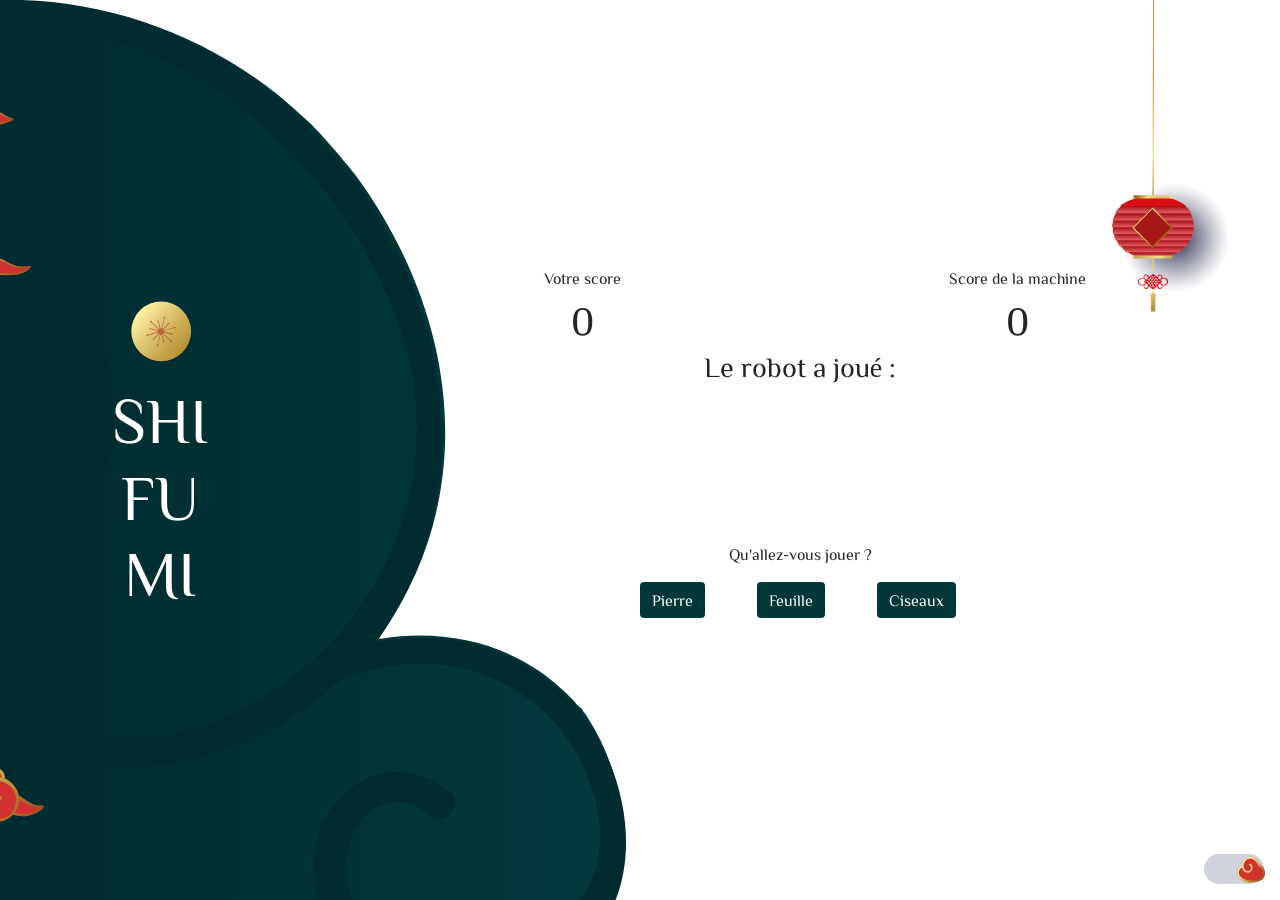
<file: index.html>
<!DOCTYPE html>
<html lang="fr">
<head>
	<meta charset="UTF-8">
	<meta name="viewport" content="width=device-width, initial-scale=1.0">

	<link href="https://cdn.jsdelivr.net/npm/bootstrap@5.0.2/dist/css/bootstrap.min.css" rel="stylesheet" integrity="sha384-EVSTQN3/azprG1Anm3QDgpJLIm9Nao0Yz1ztcQTwFspd3yD65VohhpuuCOmLASjC" crossorigin="anonymous">
	<link rel="stylesheet" href="assets/css/shifumi.css">
	<title>Shifumi</title>
</head>

<body class="m-0 position-relative">

<!-- MAIN -->
<main class='row m-0 flex-center'>

	<!-- INTRO CONTAINER -->
	<div class="col-12 col-lg-5 col-xl-3 m-0 p-0">
		<!-- CHINESE LAMPS -->
		<img src="assets/img/lamp.svg" alt="Lanterne asiatique rouges et dorées" class="lampContainer">

		<!-- GREEN BACKDROUND -->
		<div id="cloudBackground" class=""></div>

		<!-- TITLE -->
		<div id="titleContainer" class="flex-center flex-column">
			<!-- sun image -->
			<img id="sunSvg" src="assets/img/sun.svg" alt="Illustration soleil doré et nuages asiatiques rouges">
			<!-- shifumi title -->
			<h1 class="d-inline-flex flex-column align-items-center"><span>SHI</span><span>FU</span><span>MI</span></h1>
		</div>
	</div>

	<!-- GAME CONTAINER -->
	<div class="col-12 col-lg-7 col-xl-9 position-relative">

		<!-- ITEMS, SCORES & RESULT CONTAINERS -->
		<div id="shifumi" class="flex-center flex-column position-relative">
			<!-- SCORES -->
			<div id="scoreContainers" class="d-grid">
				<!-- user score -->
				<div id="userScore" class="flex-center flex-column">
					<span class="text-center flex-center bg-whiteTrans rounded px-1">Votre score</span>
					<span id="userSpanVictories" class="fs-1 flex-center">0</span>
				</div>

				<!-- robot score -->
				<div id="robotScore" class="d-flex flex-column">
					<span class="text-center bg-whiteTrans rounded px-1">Score de la machine</span>
					<span id="robotSpanVictories" class="fs-1 flex-center">0</span>
				</div>
			</div>

			<!-- robot 'choice' -->
			<div class="m-0 flex-center flex-column">
				<h3 class=" bg-whiteTrans rounded px-1">Le robot a joué :</h3>
				<div id="robotChoiceImg" class="flex-center"></div>
			</div>

			<!-- win or lose -->
			<h4 class="m-0"></h4>

			<!-- BUTTONS TO CHOOSE -->
			<ul class="flex-center flex-wrap shifumiItems p-0">
				<li class="w-100 text-center mt-5 mb-3 mt-md-5 px-1">
					<h2 class="bg-whiteTrans rounded d-inline fs-6">Qu'allez-vous jouer ?</h2>
				</li>
				<li>
					<label for="0" class="">Pierre</label>
					<input id="0" type="radio" name="shifumi" class="invisible choice">
				</li>
				<li class="mx-2 mx-sm-4 mx-md-5">
					<label for="1" class="">Feuille</label>
					<input id="1" type="radio" name="shifumi" class="invisible choice">
				</li>
				<li>
					<label for="2" class="">Ciseaux</label>
					<input id="2" type="radio" name="shifumi" class="invisible choice">
				</li>
			</ul>
		</div>
	</div>

	<!-- MOVING CLOUDS -->
	<section id="cloudsContainer" class="flex-column justify-content-between justify-content-md-evenly position-absolute">
		<div><img src="assets/img/cloudSmallest.svg" alt="Nuages asiatiques rouges et dorés"></div>
		<div><img src="assets/img/cloudBiggest.svg" alt="Nuages asiatiques rouges et dorés"></div>
		<div class="d-none d-md-block"><img src="assets/img/cloudBigger.svg" alt="Nuages asiatiques rouges et dorés"></div>
		<div class="d-block d-lg-none"><img src="assets/img/cloudSmallest.svg" alt="Nuages asiatiques rouges et dorés"></div>
		<div><img src="assets/img/cloudMedium.svg" alt="Nuages asiatiques rouges et dorés"></div>
	</section>

	<span id="slidingContainer" class="d-flex justify-content-start align-items-end position-absolute m-3 p-0">
		<span id="slidingBtn" class="flex-center position-absolute rounded-pill">
			<span id="slidingFill" class="flex-center position-absolute rounded-pill"></span>
		</span>
		<img id="slidingImg" src="assets/img/sliding.svg" alt="Nuages asiatiques rouges et dorés" class="position-absolute">
	</span>
</main>
	<script src="https://code.jquery.com/jquery-3.6.0.min.js" integrity="sha256-/xUj+3OJU5yExlq6GSYGSHk7tPXikynS7ogEvDej/m4=" crossorigin="anonymous"></script>
	<script src="https://cdn.jsdelivr.net/npm/bootstrap@5.0.2/dist/js/bootstrap.bundle.min.js" integrity="sha384-MrcW6ZMFYlzcLA8Nl+NtUVF0sA7MsXsP1UyJoMp4YLEuNSfAP+JcXn/tWtIaxVXM" crossorigin="anonymous"></script>
	<script type="text/javascript" src="assets/js/shi.js"></script>
</body>
</html>
</file>
<file: assets/css/shifumi.css>
@import url('https://fonts.googleapis.com/css2?family=ZCOOL+XiaoWei&display=swap');
    @keyframes clouds{to{transform: translateX(100%); } }

/*MAIN CONTAINERS STYLE*/
    body{font-family: 'ZCOOL XiaoWei', serif;}

    main>*{padding: 0; }

    main>div, main>div>div{height: 100vh; }
        
/*COMMON STYLES*/
    .flex-center{
        display: flex;
        justify-content: center;
        align-items: center;
    }

    .bg-whiteTrans{background-color: rgba(255,255,255,0.6); }

/*BACKGROUND & MAIN DECORATION*/
    /*background*/
    #cloudBackground{
        position: absolute;
        top: 0;
        z-index: -3;
        width: 100%;
        height: 100vh;
        background-repeat: no-repeat;
    }

    /*moving clouds animation*/
    #cloudsContainer{
        display: flex;
        width: 100%;
        /*height: 200vh;*/
        min-height: 100%;

        overflow: hidden;
        z-index: -1;
    }

        #cloudsContainer div{
            animation: clouds linear infinite;
            /*animation-play-state: paused;*/
        }

        #cloudsContainer>div>img{width: 170px; }
        
        /*moving clouds individual behavior*/
        #cloudsContainer div:first-child{animation-delay: 0s; animation-duration: 150s; }
        #cloudsContainer div:nth-child(2){animation-delay: -40s; animation-duration: 155s; }
        #cloudsContainer div:nth-child(3){animation-delay: -15s; animation-duration: 160s; }
        #cloudsContainer div:nth-child(4){animation-delay: -15s; animation-duration: 160s; }
        #cloudsContainer div:last-child{animation-delay: -50s; animation-duration: 155s; }

        /*chinese lamp*/
        .lampContainer{
            top: 0;
            z-index: -2;
            position: absolute;
        }

/*PART OF THE INTRODUCTION – left side*/
    /*sun decoration*/
    #sunSvg{width:100px }

    h1{
        color: #fff;
        font-size: 4em;
    }

/*PART OF THE GAME – right side*/
    /*scores*/
    #scoreContainers{
        grid-template-columns: repeat(4, 1fr);
        grid-template-areas: 'user . . robot';
    }

        #userScore{grid-area: user; }
        #robotScore{grid-area: robot; }

        #scoreContainers>div>span{height: 100%}

    /*choices*/
    li{list-style: none; }

    label{
        background-color: #02373a !important;
        color: #fff !important;

        text-align: center;
        cursor: pointer;
        padding: .375rem .75rem;
        font-size: 1rem;
        border-radius: .25rem;
    }

        label.rock{background-color: #727b95 !important; /*rock*/ }
        label.leaf{background-color: #537938 !important; /*leaf*/ }
        label.scissors{background-color: #aaa999 !important; /*scissors*/ }

    /*reduce the width of radios buttons*/
    .choice{width: 0; }

    /*robot choice*/
    :root{--imgContSize : 70px; }
    #robotChoiceImg img{
        width: var(--imgContSize);
        height: var(--imgContSize);
    }

        #robotChoiceImg{
            height: calc(var(--imgContSize) + 2em);
        }



/*TOGGLE BTN : REMOVE/RE-ESTABLISH MOVING CLOUDS*/
    #slidingContainer{
        width: 60px; height: 30px;
        cursor: pointer;
        bottom: 0;
        right: 0;
    }

        #slidingBtn{
            width: 60px; height: 30px;
            background-color: #d0d3dc;
        }

        #slidingImg{
            width: 28px;
            transform: translate(118%);
            transition: transform 0.5s; 
        }

            #slidingFill{
                width: 55px; height: 25px;
                cursor: pointer;    
                
                transform: translate(0%); 
                background-color: #d0d3dc;
                transition: 1s background-color;
            }

        /*when clouds are off*/
        .slidingFillOff{background-color: #949bae !important; }
        .slidingImgOff{transform: translate(-10%) !important; }

        footer{
            height: 70px;
            bottom: 0;
        }

/*/////////////////////////////////////////////////// MEDIA /////////////////////////////////////////////////////*/
/*/////////////////////////////////////////////////// MEDIA /////////////////////////////////////////////////////*/

/*/////// 0 //////// 0 //////// 0 //////// 0 /////// 0 //////// 0 //////// 0 //////// 0 //////// 0 //////*/
    @media (min-width: 0px){
        main>div, main>div>div{
            min-height: 85vh;
            max-height: 480px;
        }

        main>div:nth-child(1){margin-bottom: 50px !important;} /*need a space on small screen*/   
       
        #cloudBackground{
            background-size: cover;
            background-position: top 7% left 0;
            background-image: url(../img/cloudBackMobil.svg); 
        }

        .lampContainer{display: none; }

        /*set spacing on the first and last elements bc parent is 'space-between'*/
        /*#cloudsContainer div:first-child{margin-top: 2em !important;}*/
        /*#cloudsContainer div:last-child{margin-bottom: 2em !important;}*/
        
    }

/*////// 300 ////// 300 ////// 300 ////// 300 ///// 300 ////// 300 ////// 300 ////// 300 ////// 300 /////*/
    @media (min-width: 300px){
        main>div, main>div>div{
            min-height: 85vh; 
            max-height: 600px;
    }

        main>div:nth-child(1){margin-bottom: 0px !important;} /*do not need a space anymore*/   

        #titleContainer{margin-bottom: 0 !important;}    
    }

/*////// 400 ////// 400 ////// 400 ////// 400 ///// 400 ////// 400 ////// 400 ////// 400 ////// 400 /////*/
    @media (min-width: 400px){
        main>div, main>div>div{
            min-height: 85vh;
            max-height: 740px;
        }

        .lampContainer{
            display: block;
            left: 70%;
            width: 20%; 
        }
    }

    @media (min-width: 400px) and (orientation: landscape) {
        main>div, main>div>div{min-height: 345px; }
    }

/*////// 576 ////// 576 ////// 576 ////// 576 ///// 576 ////// 576 ////// 576 ////// 576 ////// 576 /////*/
    @media (min-width: 576px){

    }

/*////// 768 ////// 768 ////// 768 ////// 768 ///// 768 ////// 768 ////// 768 ////// 768 ////// 768 /////*/
    @media (min-width: 768px){
        main>div, main>div>div{
            max-height: inherit;
        }

        .lampContainer{
            left: 75%;
            width: 150px; 
        }

        /*re-establish spaces*/
        #cloudsContainer div:nth-child(1){margin-top: 0 !important;}
        #cloudsContainer div:nth-child(4){margin-bottom: 0 !important;}
    }

/*////// 992 ////// 992 ////// 992 ////// 992 ///// 992 ////// 992 ////// 992 ////// 992 ////// 992 /////*/
    @media (min-width: 992px){
        html{overflow: hidden; }
        main{height: 100vh; }
        
        main>div, main>div>div{
            max-height: inherit;
        }

        #cloudsContainer{height: 100%; }
        #cloudsContainer div{transform: translateX(-11%);} /*to hide element before html*/
        #cloudsContainer div:nth-child(2){margin-bottom: 15rem;} /*or it interferes with the reading of the robot's choice*/
        #cloudsContainer div:nth-child(3){visibility: hidden;} /*or to much elements*/

        #cloudBackground{
            background-size: inherit;
            background-image: url(../img/cloudBack.svg); 
        }

        .lampContainer{
            left: 35%;
            width: 140px; 
        }
    }

/*////// 1100 ////// 1100 ////// 1100 ////// 1100 ///// 1100 ////// 1100 ////// 1100 ////// 1100 ////// 1100 /////*/
    @media (min-width: 1200px){
        .lampContainer{
            left: 85%;
            width: 150px; 
        }
    }

/*/////////////////////////////////////////////////// END MEDIA /////////////////////////////////////////////////////*/
/*/////////////////////////////////////////////////// END MEDIA /////////////////////////////////////////////////////*/
</file>
